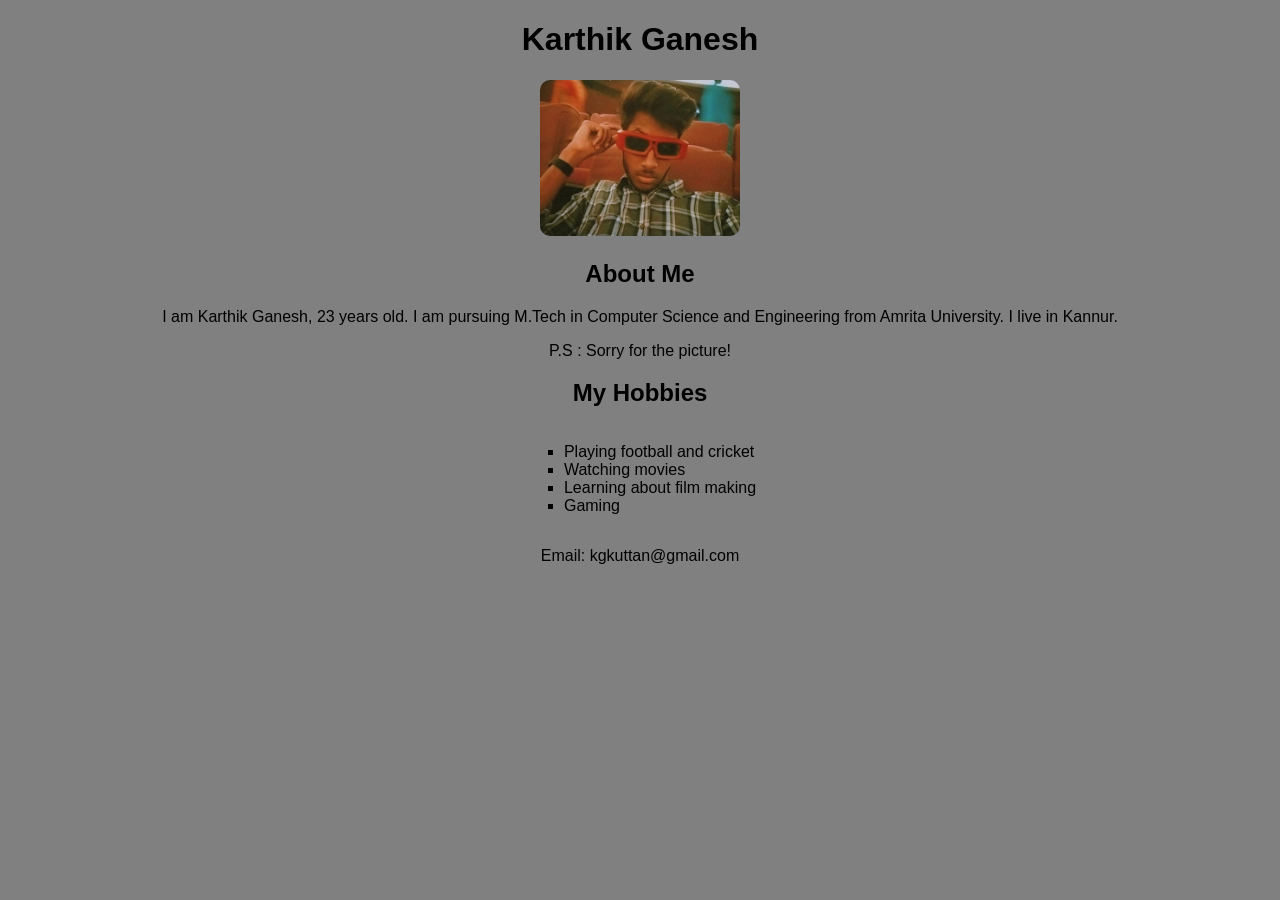
<file: webpage1/index.html>
<!DOCTYPE html>
<html>
<head>
    <title>My Profile</title>

    <style>
        body {
            background-color: grey;   
            font-family: Arial, sans-serif;
            text-align: center;
        }

        img {
            width: 200px;
            height: auto;
            border-radius: 10px;
        }

        ul {
            list-style-type: square;
            display: inline-block;
            text-align: left;
        }
    </style>
</head>

<body>

    <h1>Karthik Ganesh</h1>

    <img src="karg.jpg" alt="My Photo">

    <h2>About Me</h2>
    <p>
        I am Karthik Ganesh, 23 years old.  
        I am pursuing M.Tech in Computer Science and Engineering from Amrita University.  
        I live in Kannur.
    </p>
    <p> P.S : Sorry for the picture!</p>
    <h2>My Hobbies</h2>
    <ul>
        <li>Playing football and cricket</li>
        <li>Watching movies</li>
        <li>Learning about film making</li>
        <li>Gaming</li>
    </ul>
     <footer>
        <p>Email: kgkuttan@gmail.com</p>
    </footer>
</body>
</html>
</file>
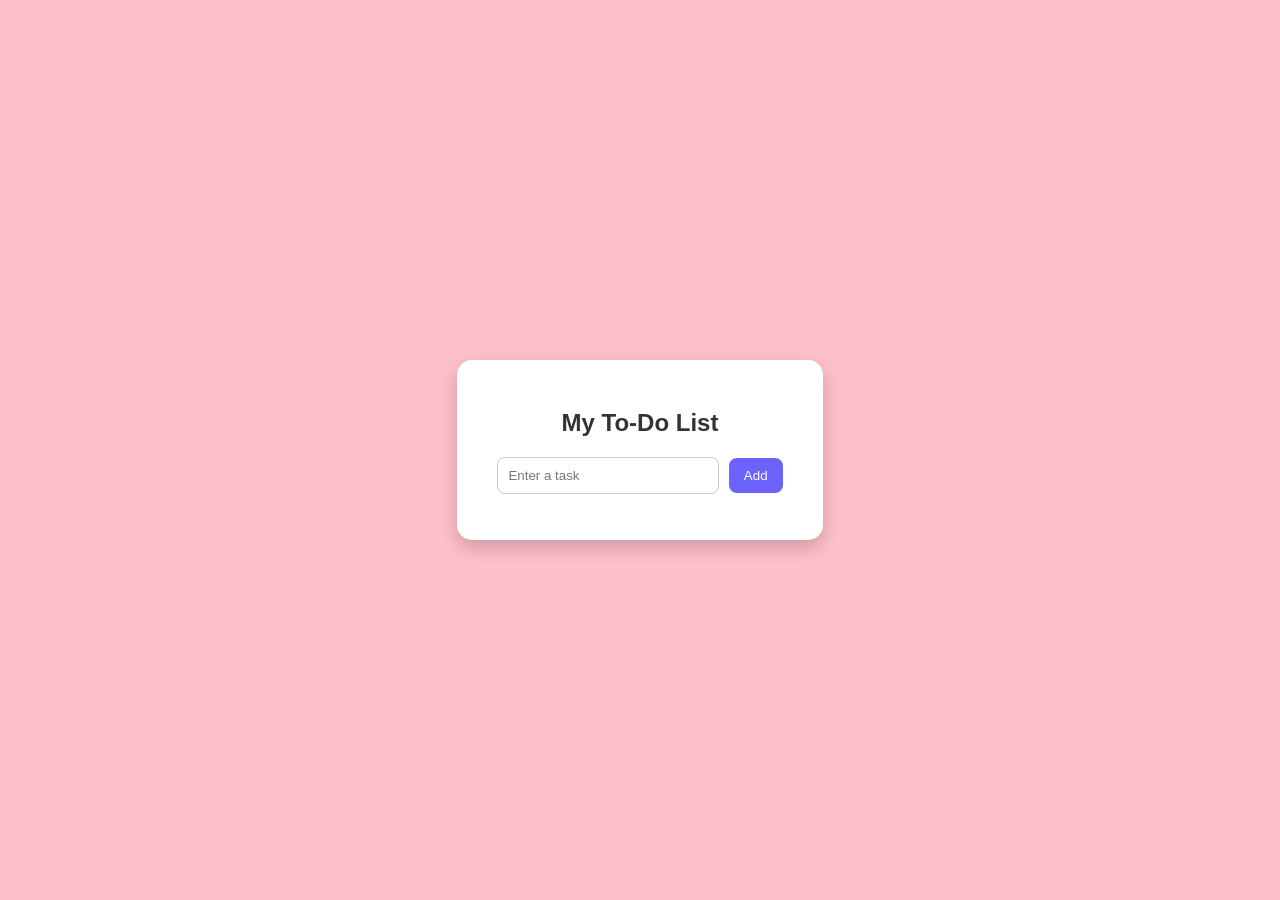
<file: lab1/todo.html>
<!DOCTYPE html>
<html>
<head>
    <title>Simple To-Do List</title>
    <link rel="stylesheet" href="styles.css">
</head>

<body>

<div class="container">
    <h2>My To-Do List</h2>

    <input type="text" id="taskInput" placeholder="Enter a task">
    <button type="button" onclick="addTask()">Add</button>

    <ul id="taskList"></ul>
</div>

<script>
function addTask() {
    let input = document.getElementById("taskInput");
    let taskText = input.value.trim();

    if (taskText === "") {
        alert("Please enter a task!");
        return;
    }

    let li = document.createElement("li");
    li.textContent = taskText;

    let deleteBtn = document.createElement("button");
    deleteBtn.textContent = "Delete";
    deleteBtn.className = "deleteBtn";

    deleteBtn.onclick = function () {
        li.remove();
    };

    li.appendChild(deleteBtn);
    document.getElementById("taskList").appendChild(li);

    input.value = "";
}
</script>

</body>
</html>
</file>
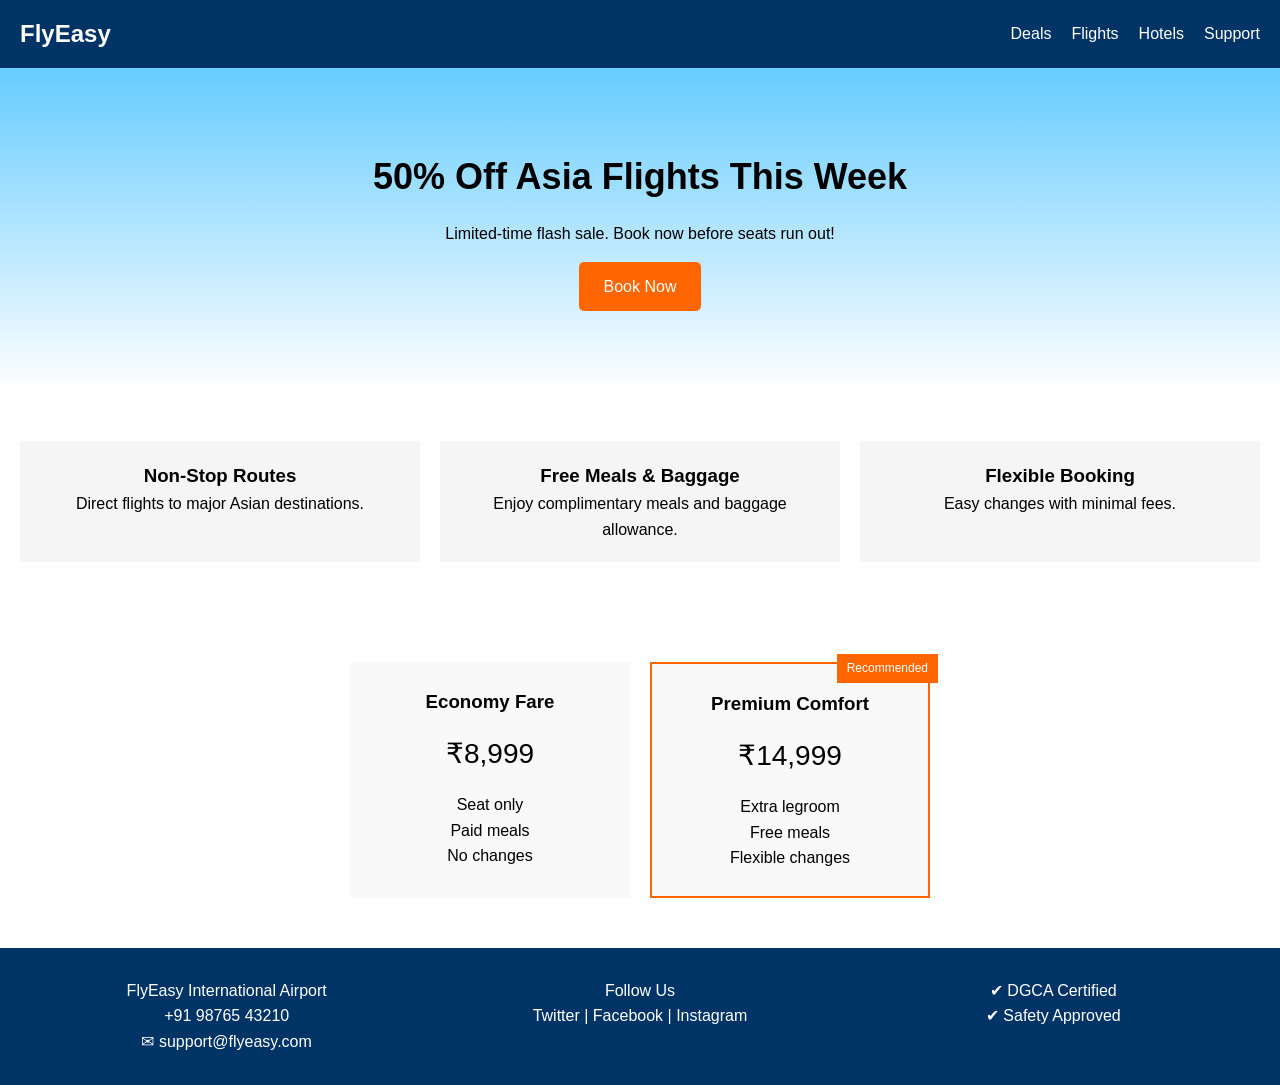
<file: worksheet1/home.html>
<!DOCTYPE html>
<html lang="en">
<head>
    <meta charset="UTF-8">
    <meta name="viewport" content="width=device-width, initial-scale=1.0">
    <title>FlyEasy Flash Sale</title>
    <link rel="stylesheet" href="styles.css">
</head>

<body>

<header class="header">
    <div class="logo">FlyEasy</div>

    <input type="checkbox" id="menu-toggle">
    <label for="menu-toggle" class="hamburger">☰</label>

    <nav class="nav">
        <a href="#">Deals</a>
        <a href="#">Flights</a>
        <a href="#">Hotels</a>
        <a href="#">Support</a>
    </nav>
</header>

<section class="hero">
    <h1>50% Off Asia Flights This Week</h1>
    <p>Limited-time flash sale. Book now before seats run out!</p>
    <a href="#" class="cta-btn">Book Now</a>
</section>

<section class="features">
    <article class="feature-card">
        <h3> Non-Stop Routes</h3>
        <p>Direct flights to major Asian destinations.</p>
    </article>

    <article class="feature-card">
        <h3> Free Meals & Baggage</h3>
        <p>Enjoy complimentary meals and baggage allowance.</p>
    </article>

    <article class="feature-card">
        <h3> Flexible Booking</h3>
        <p>Easy changes with minimal fees.</p>
    </article>
</section>

<section class="pricing">
    <div class="plan">
        <h3>Economy Fare</h3>
        <p class="price">₹8,999</p>
        <ul>
            <li>Seat only</li>
            <li>Paid meals</li>
            <li>No changes</li>
        </ul>
    </div>

    <div class="plan premium">
        <span class="badge">Recommended</span>
        <h3>Premium Comfort</h3>
        <p class="price">₹14,999</p>
        <ul>
            <li>Extra legroom</li>
            <li>Free meals</li>
            <li>Flexible changes</li>
        </ul>
    </div>
</section>

<footer class="footer">
    <div>
        <p> FlyEasy International Airport</p>
        <p> +91 98765 43210</p>
        <p>✉ support@flyeasy.com</p>
    </div>

    <div>
        <p>Follow Us</p>
        <p>Twitter | Facebook | Instagram</p>
    </div>

    <div>
        <p>✔ DGCA Certified</p>
        <p>✔ Safety Approved</p>
    </div>
</footer>

</body>
</html>
</file>
<file: lab1/styles.css>
body {
    font-family: Arial, sans-serif;
    background-color: pink;
    height: 100vh;
    display: flex;
    justify-content: center;
    align-items: center;
    margin: 0;
}



.container {
    background: white;
    padding: 30px 40px;
    border-radius: 15px;
    box-shadow: 0 8px 20px rgba(0,0,0,0.2);
    text-align: center;
}

h2 {
    color: #333;
    margin-bottom: 20px;
}

input {
    padding: 10px;
    width: 200px;
    border-radius: 8px;
    border: 1px solid #ccc;
    outline: none;
}

button {
    padding: 10px 15px;
    margin-left: 5px;
    cursor: pointer;
    border-radius: 8px;
    border: none;
    background: #6c63ff;
    color: white;
    transition: 0.3s;
}

button:hover {
    background: #4b45d6;
}

li {
    margin: 12px 0;
    font-size: 18px;
    list-style: none;
    background: #f1f3ff;
    padding: 8px;
    border-radius: 8px;
}

.deleteBtn {
    margin-left: 10px;
    background-color: #ff4d4d;
}

.deleteBtn:hover {
    background-color: #cc0000;
}
</file>
<file: worksheet1/styles.css>
* {
    margin: 0;
    padding: 0;
    box-sizing: border-box;
}

body {
    font-family: Arial, sans-serif;
    line-height: 1.6;
}

.header {
    position: sticky;
    top: 0;
    background: #003366;
    color: white;
    display: flex;
    align-items: center;
    justify-content: space-between;
    padding: 15px 20px;
}

.logo {
    font-size: 24px;
    font-weight: bold;
}

.nav {
    display: flex;
    gap: 20px;
}

.nav a {
    color: white;
    text-decoration: none;
}

.hamburger {
    display: none;
    font-size: 24px;
    cursor: pointer;
}

#menu-toggle {
    display: none;
}

.hero {
    background: linear-gradient(to bottom, #66ccff, #ffffff);
    text-align: center;
    padding: 80px 20px;
}

.hero h1 {
    font-size: 36px;
}

.hero p {
    margin: 15px 0;
}

.cta-btn {
    display: inline-block;
    background: #ff6600;
    color: white;
    padding: 12px 25px;
    text-decoration: none;
    border-radius: 5px;
    transition: transform 0.3s;
}

.cta-btn:hover {
    transform: scale(1.05);
}

.features {
    display: grid;
    grid-template-columns: repeat(3, 1fr);
    gap: 20px;
    padding: 50px 20px;
}

.feature-card {
    padding: 20px;
    background: #f5f5f5;
    text-align: center;
    transition: transform 0.3s, box-shadow 0.3s;
}

.feature-card:hover {
    transform: scale(1.05);
    box-shadow: 0 5px 15px rgba(0,0,0,0.2);
}

.pricing {
    display: flex;
    gap: 20px;
    padding: 50px 20px;
    justify-content: center;
}

.plan {
    background: #f9f9f9;
    padding: 25px;
    width: 280px;
    text-align: center;
    transition: transform 0.3s;
}

.plan:hover {
    transform: scale(1.05);
}

.price {
    font-size: 28px;
    margin: 15px 0;
}

.plan ul {
    list-style: none;
}

.premium {
    border: 2px solid #ff6600;
    position: relative;
}

.badge {
    position: absolute;
    top: -10px;
    right: -10px;
    background: #ff6600;
    color: white;
    padding: 5px 10px;
    font-size: 12px;
}

.footer {
    background: #003366;
    color: white;
    display: grid;
    grid-template-columns: repeat(3, 1fr);
    gap: 20px;
    padding: 30px;
    text-align: center;
}

@media (max-width: 768px) {

    .nav {
        display: none;
        flex-direction: column;
        background: #003366;
        position: absolute;
        top: 60px;
        right: 0;
        width: 100%;
        text-align: center;
    }

    #menu-toggle:checked + .hamburger + .nav {
        display: flex;
    }

    .hamburger {
        display: block;
    }

    .features {
        grid-template-columns: 1fr;
    }

    .pricing {
        flex-direction: column;
        align-items: center;
    }

    .footer {
        grid-template-columns: 1fr;
    }
}
</file>
